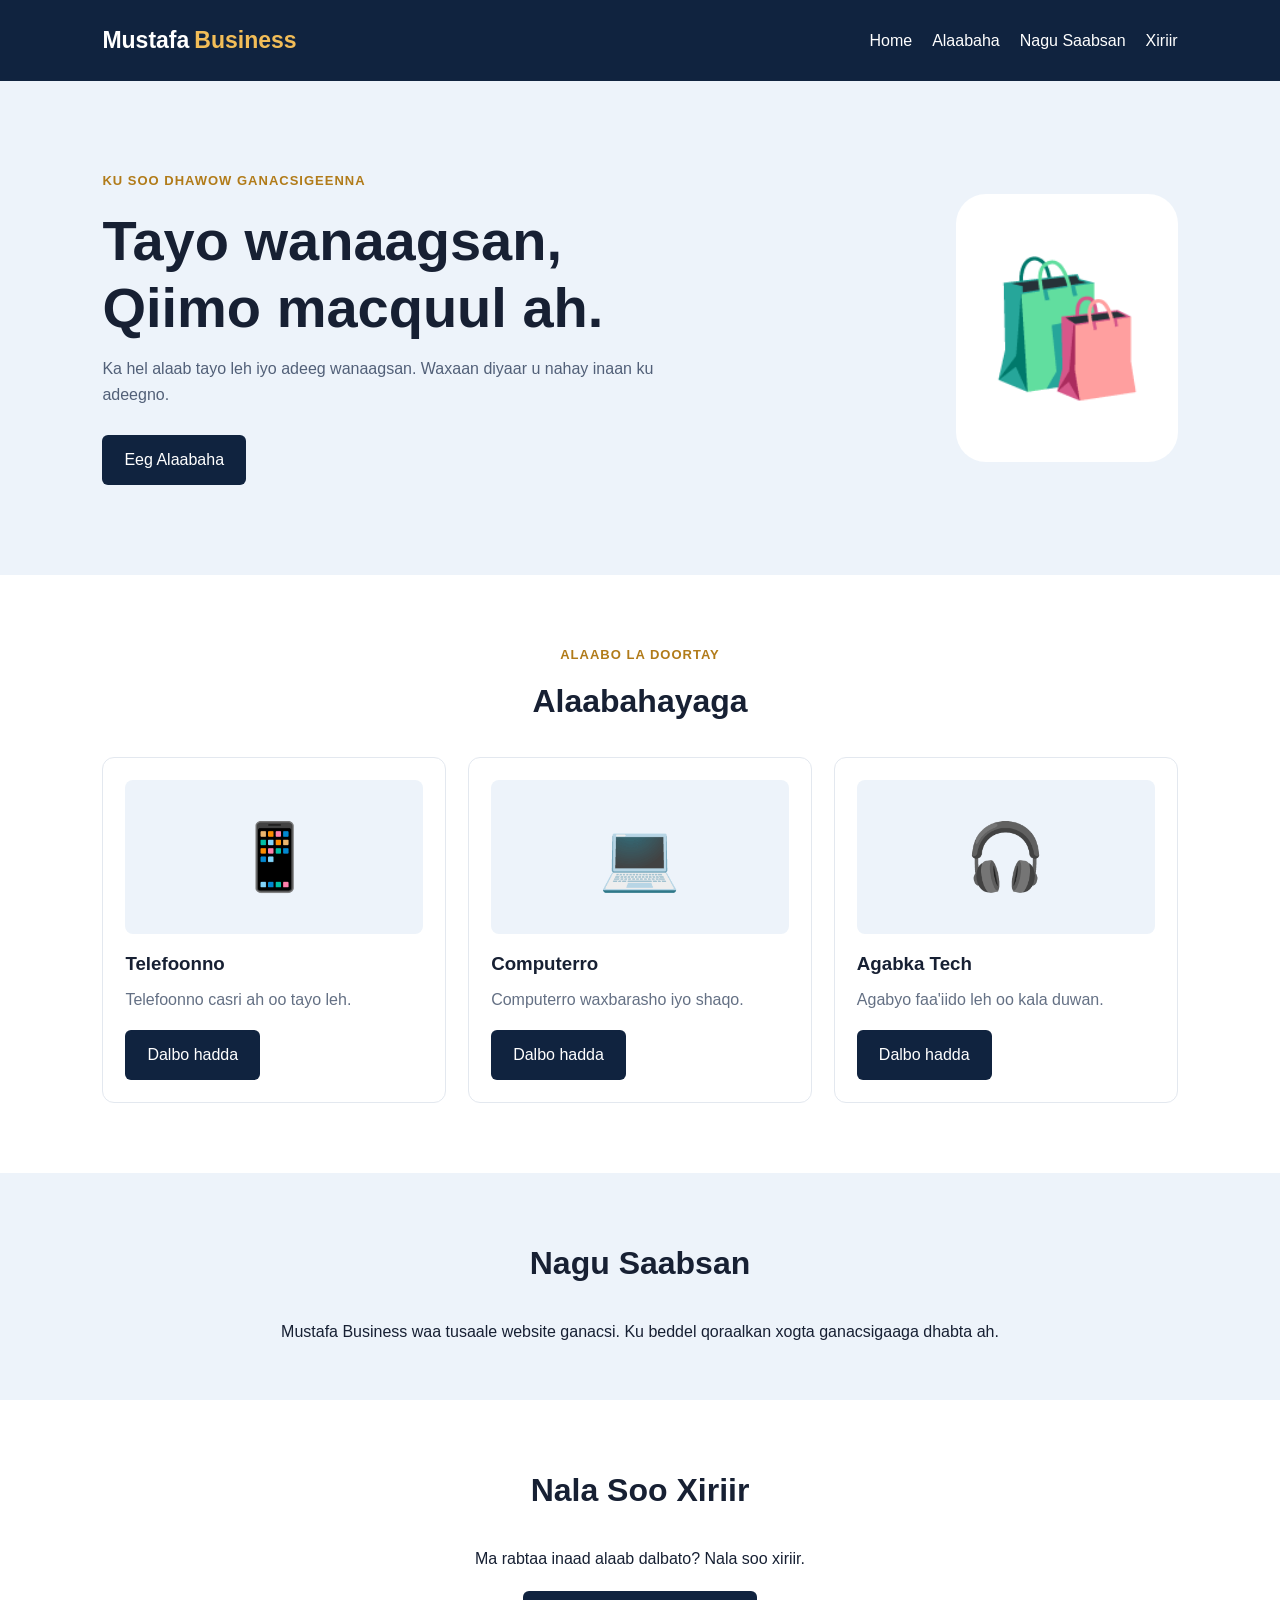
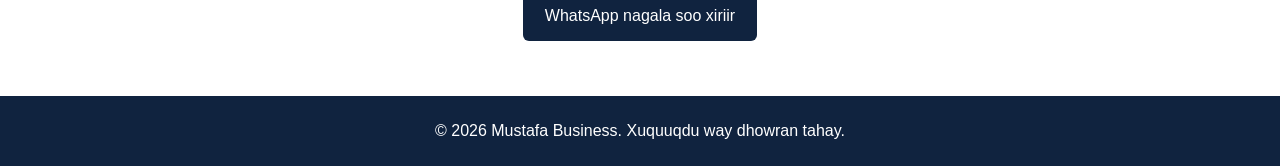
<file: index.html>
<!DOCTYPE html>
<html lang="so">
<head>
    <meta charset="UTF-8">
    <meta name="viewport" content="width=device-width, initial-scale=1.0">
    <title>Mustafa Business</title>
    <link rel="stylesheet" href="style.css">
</head>
<body>

    <header>
        <a class="logo" href="#">Mustafa<span>Business</span></a>
        <nav>
            <a href="#home">Home</a>
            <a href="#products">Alaabaha</a>
            <a href="#about">Nagu Saabsan</a>
            <a href="#contact">Xiriir</a>
        </nav>
    </header>

    <section class="hero" id="home">
        <div class="hero-content">
            <p class="tag">KU SOO DHAWOW GANACSIGEENNA</p>
            <h1>Tayo wanaagsan,<br>Qiimo macquul ah.</h1>
            <p>Ka hel alaab tayo leh iyo adeeg wanaagsan.
               Waxaan diyaar u nahay inaan ku adeegno.</p>
            <a class="btn" href="#products">Eeg Alaabaha</a>
        </div>
        <div class="hero-icon">🛍️</div>
    </section>

    <section class="products" id="products">
        <p class="tag">ALAABO LA DOORTAY</p>
        <h2>Alaabahayaga</h2>
        <div class="product-grid">

            <article class="product">
                <div class="product-image">📱</div>
                <h3>Telefoonno</h3>
                <p>Telefoonno casri ah oo tayo leh.</p>
                <a class="order" href="#contact">Dalbo hadda</a>
            </article>

            <article class="product">
                <div class="product-image">💻</div>
                <h3>Computerro</h3>
                <p>Computerro waxbarasho iyo shaqo.</p>
                <a class="order" href="#contact">Dalbo hadda</a>
            </article>

            <article class="product">
                <div class="product-image">🎧</div>
                <h3>Agabka Tech</h3>
                <p>Agabyo faa'iido leh oo kala duwan.</p>
                <a class="order" href="#contact">Dalbo hadda</a>
            </article>

        </div>
    </section>

    <section class="about" id="about">
        <h2>Nagu Saabsan</h2>
        <p>Mustafa Business waa tusaale website ganacsi.
           Ku beddel qoraalkan xogta ganacsigaaga dhabta ah.</p>
    </section>

    <section class="contact" id="contact">
        <h2>Nala Soo Xiriir</h2>
        <p>Ma rabtaa inaad alaab dalbato? Nala soo xiriir.</p>
        <!-- Ku beddel lambarka hoose lambarkaaga WhatsApp -->
        <a class="btn" href="https://wa.me/252905451115">
            WhatsApp nagala soo xiriir
        </a>
    </section>

    <footer>
        <p>© 2026 Mustafa Business. Xuquuqdu way dhowran tahay.</p>
    </footer>

</body>
</html>
</file>
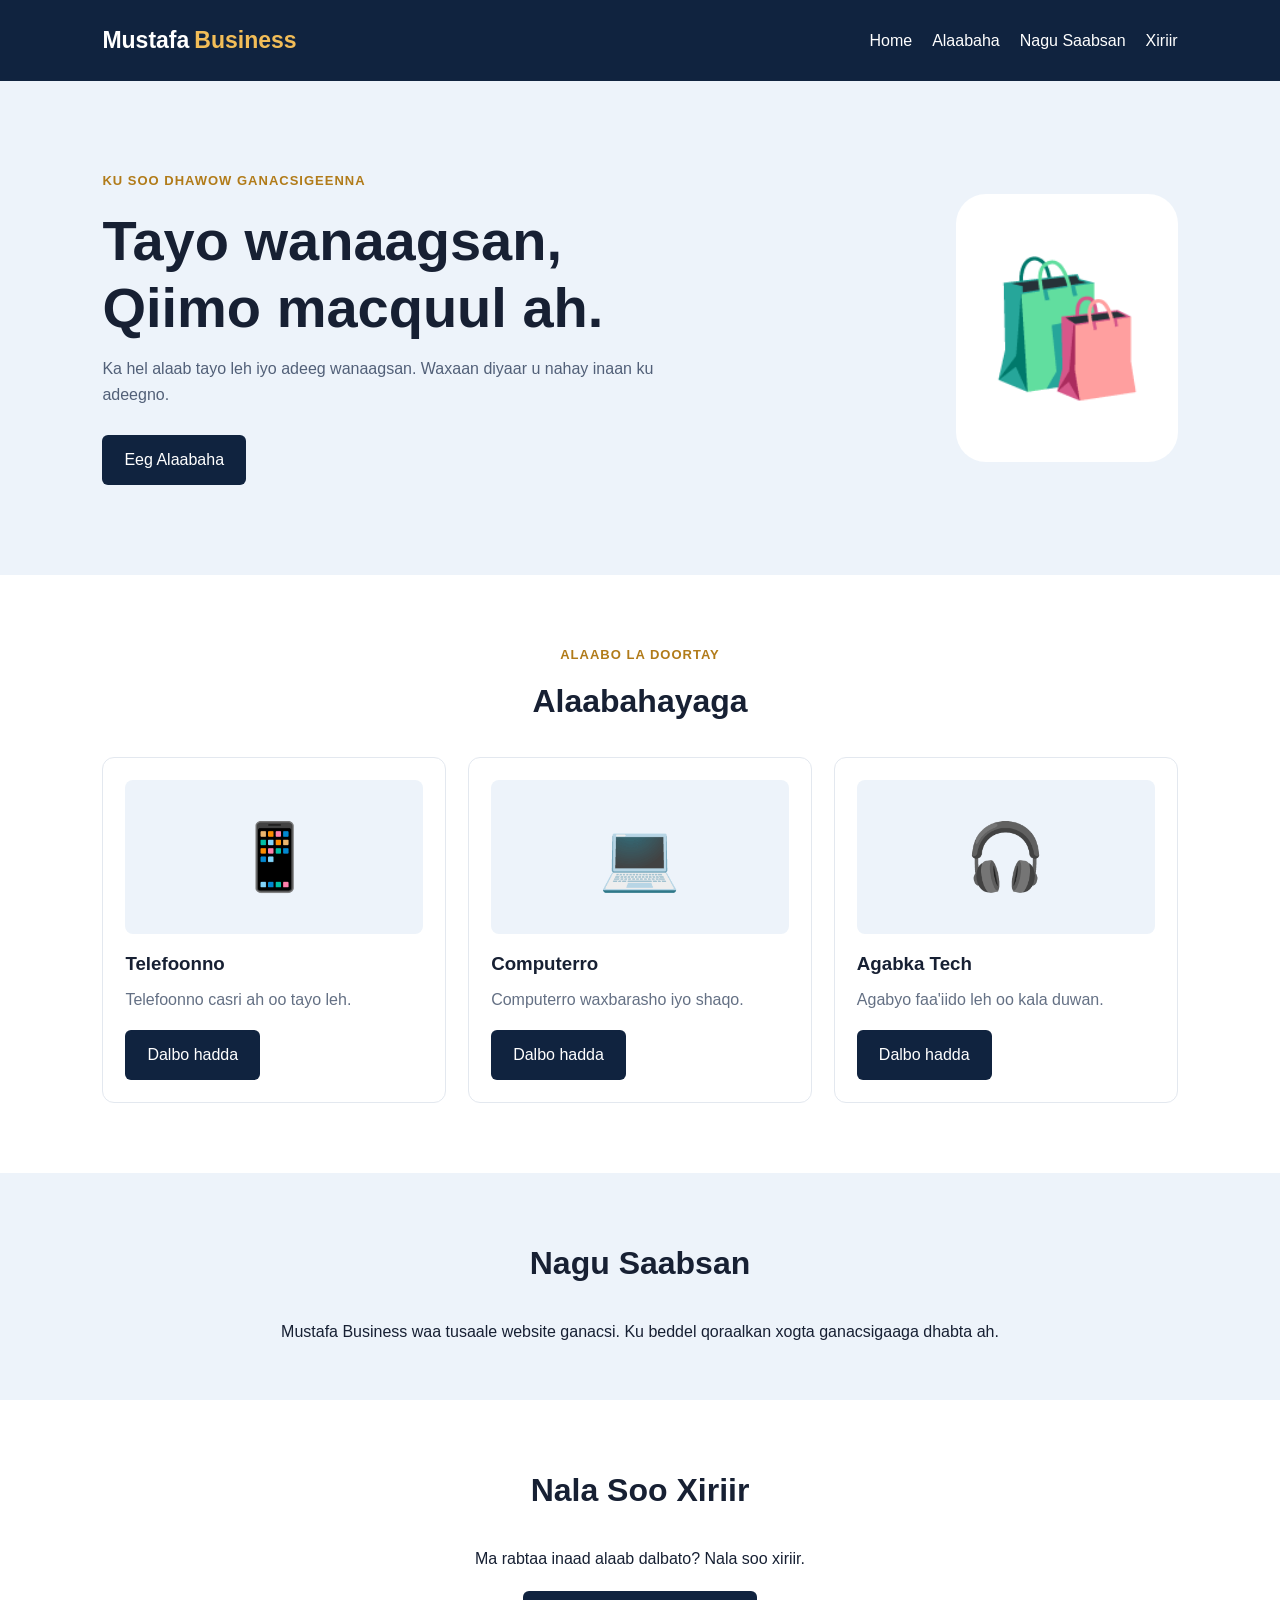
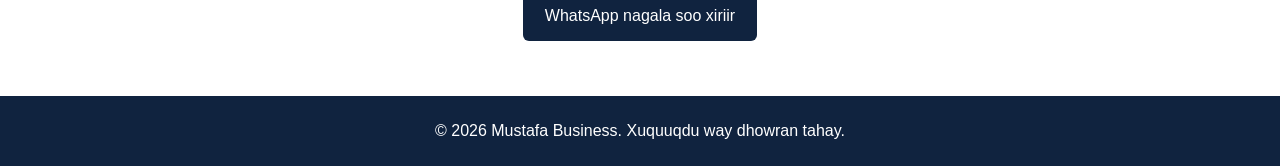
<file: ganacsi.html>
<!DOCTYPE html>
<html lang="so">
<head>
    <meta charset="UTF-8">
    <meta name="viewport" content="width=device-width, initial-scale=1.0">
    <title>Mustafa Business</title>
    <link rel="stylesheet" href="ganacsi.css">
</head>
<body>

    <header>
        <a class="logo" href="#">Mustafa<span>Business</span></a>
        <nav>
            <a href="#home">Home</a>
            <a href="#products">Alaabaha</a>
            <a href="#about">Nagu Saabsan</a>
            <a href="#contact">Xiriir</a>
        </nav>
    </header>

    <section class="hero" id="home">
        <div class="hero-content">
            <p class="tag">KU SOO DHAWOW GANACSIGEENNA</p>
            <h1>Tayo wanaagsan,<br>Qiimo macquul ah.</h1>
            <p>Ka hel alaab tayo leh iyo adeeg wanaagsan.
               Waxaan diyaar u nahay inaan ku adeegno.</p>
            <a class="btn" href="#products">Eeg Alaabaha</a>
        </div>
        <div class="hero-icon">🛍️</div>
    </section>

    <section class="products" id="products">
        <p class="tag">ALAABO LA DOORTAY</p>
        <h2>Alaabahayaga</h2>
        <div class="product-grid">

            <article class="product">
                <div class="product-image">📱</div>
                <h3>Telefoonno</h3>
                <p>Telefoonno casri ah oo tayo leh.</p>
                <a class="order" href="#contact">Dalbo hadda</a>
            </article>

            <article class="product">
                <div class="product-image">💻</div>
                <h3>Computerro</h3>
                <p>Computerro waxbarasho iyo shaqo.</p>
                <a class="order" href="#contact">Dalbo hadda</a>
            </article>

            <article class="product">
                <div class="product-image">🎧</div>
                <h3>Agabka Tech</h3>
                <p>Agabyo faa'iido leh oo kala duwan.</p>
                <a class="order" href="#contact">Dalbo hadda</a>
            </article>

        </div>
    </section>

    <section class="about" id="about">
        <h2>Nagu Saabsan</h2>
        <p>Mustafa Business waa tusaale website ganacsi.
           Ku beddel qoraalkan xogta ganacsigaaga dhabta ah.</p>
    </section>

    <section class="contact" id="contact">
        <h2>Nala Soo Xiriir</h2>
        <p>Ma rabtaa inaad alaab dalbato? Nala soo xiriir.</p>
        <!-- Ku beddel lambarka hoose lambarkaaga WhatsApp -->
        <a class="btn" href="https://wa.me/252905451115">
            WhatsApp nagala soo xiriir
        </a>
    </section>

    <footer>
        <p>© 2026 Mustafa Business. Xuquuqdu way dhowran tahay.</p>
    </footer>

</body>
</html>
</file>
<file: style.css>
* {
    margin: 0;
    padding: 0;
    box-sizing: border-box;
}

html {
    scroll-behavior: smooth;
}

body {
    font-family: Arial, sans-serif;
    color: #172033;
    background: #ffffff;
    line-height: 1.6;
}

header {
    display: flex;
    justify-content: space-between;
    align-items: center;
    padding: 22px 8%;
    background: #10233f;
    color: white;
    flex-wrap: wrap;
    gap: 15px;
}

.logo {
    font-size: 23px;
    font-weight: bold;
    color: white;
    text-decoration: none;
}

.logo span {
    color: #f2bd58;
    margin-left: 5px;
}

nav {
    display: flex;
    gap: 20px;
    flex-wrap: wrap;
}

nav a {
    color: white;
    text-decoration: none;
}

nav a:hover {
    color: #f2bd58;
}

.hero {
    background: #edf3fa;
    padding: 90px 8%;
    display: flex;
    align-items: center;
    justify-content: space-between;
    gap: 30px;
}

.hero-content {
    max-width: 570px;
}

.tag {
    color: #b17b19;
    font-weight: bold;
    font-size: 13px;
    letter-spacing: 1px;
}

h1 {
    font-size: clamp(34px, 5vw, 56px);
    line-height: 1.2;
    margin: 15px 0;
}

.hero-content > p:not(.tag) {
    margin-bottom: 28px;
    color: #526078;
}

.btn, .order {
    display: inline-block;
    background: #10233f;
    color: white;
    padding: 12px 22px;
    text-decoration: none;
    border-radius: 6px;
}

.btn:hover, .order:hover {
    background: #b17b19;
}

.hero-icon {
    font-size: 130px;
    background: white;
    border-radius: 30px;
    padding: 30px;
}

.products {
    padding: 70px 8%;
    text-align: center;
}

h2 {
    font-size: 32px;
    margin: 10px 0 30px;
}

.product-grid {
    display: grid;
    grid-template-columns: repeat(3, minmax(0, 1fr));
    gap: 22px;
    text-align: left;
}

.product {
    border: 1px solid #e3e8ef;
    padding: 22px;
    border-radius: 12px;
}

.product-image {
    background: #edf3fa;
    padding: 25px;
    text-align: center;
    font-size: 65px;
    border-radius: 8px;
}

.product h3 {
    margin-top: 15px;
}

.product p {
    color: #647084;
    margin: 8px 0 18px;
}

.about, .contact {
    padding: 55px 8%;
    text-align: center;
}

.about {
    background: #edf3fa;
}

.contact p {
    margin-bottom: 20px;
}

footer {
    background: #10233f;
    color: white;
    text-align: center;
    padding: 22px;
}

@media (max-width: 700px) {
    header {
        flex-direction: column;
    }

    nav {
        justify-content: center;
        gap: 12px;
    }

    .hero {
        flex-direction: column;
        text-align: center;
        padding: 55px 6%;
    }

    .hero-icon {
        font-size: 80px;
    }

    .product-grid {
        grid-template-columns: 1fr;
    }

    .products {
        padding: 50px 6%;
    }
}
</file>
<file: ganacsi.css>
* {
    margin: 0;
    padding: 0;
    box-sizing: border-box;
}

html {
    scroll-behavior: smooth;
}

body {
    font-family: Arial, sans-serif;
    color: #172033;
    background: #ffffff;
    line-height: 1.6;
}

header {
    display: flex;
    justify-content: space-between;
    align-items: center;
    padding: 22px 8%;
    background: #10233f;
    color: white;
    flex-wrap: wrap;
    gap: 15px;
}

.logo {
    font-size: 23px;
    font-weight: bold;
    color: white;
    text-decoration: none;
}

.logo span {
    color: #f2bd58;
    margin-left: 5px;
}

nav {
    display: flex;
    gap: 20px;
    flex-wrap: wrap;
}

nav a {
    color: white;
    text-decoration: none;
}

nav a:hover {
    color: #f2bd58;
}

.hero {
    background: #edf3fa;
    padding: 90px 8%;
    display: flex;
    align-items: center;
    justify-content: space-between;
    gap: 30px;
}

.hero-content {
    max-width: 570px;
}

.tag {
    color: #b17b19;
    font-weight: bold;
    font-size: 13px;
    letter-spacing: 1px;
}

h1 {
    font-size: clamp(34px, 5vw, 56px);
    line-height: 1.2;
    margin: 15px 0;
}

.hero-content > p:not(.tag) {
    margin-bottom: 28px;
    color: #526078;
}

.btn, .order {
    display: inline-block;
    background: #10233f;
    color: white;
    padding: 12px 22px;
    text-decoration: none;
    border-radius: 6px;
}

.btn:hover, .order:hover {
    background: #b17b19;
}

.hero-icon {
    font-size: 130px;
    background: white;
    border-radius: 30px;
    padding: 30px;
}

.products {
    padding: 70px 8%;
    text-align: center;
}

h2 {
    font-size: 32px;
    margin: 10px 0 30px;
}

.product-grid {
    display: grid;
    grid-template-columns: repeat(3, minmax(0, 1fr));
    gap: 22px;
    text-align: left;
}

.product {
    border: 1px solid #e3e8ef;
    padding: 22px;
    border-radius: 12px;
}

.product-image {
    background: #edf3fa;
    padding: 25px;
    text-align: center;
    font-size: 65px;
    border-radius: 8px;
}

.product h3 {
    margin-top: 15px;
}

.product p {
    color: #647084;
    margin: 8px 0 18px;
}

.about, .contact {
    padding: 55px 8%;
    text-align: center;
}

.about {
    background: #edf3fa;
}

.contact p {
    margin-bottom: 20px;
}

footer {
    background: #10233f;
    color: white;
    text-align: center;
    padding: 22px;
}

@media (max-width: 700px) {
    header {
        flex-direction: column;
    }

    nav {
        justify-content: center;
        gap: 12px;
    }

    .hero {
        flex-direction: column;
        text-align: center;
        padding: 55px 6%;
    }

    .hero-icon {
        font-size: 80px;
    }

    .product-grid {
        grid-template-columns: 1fr;
    }

    .products {
        padding: 50px 6%;
    }
}
</file>
